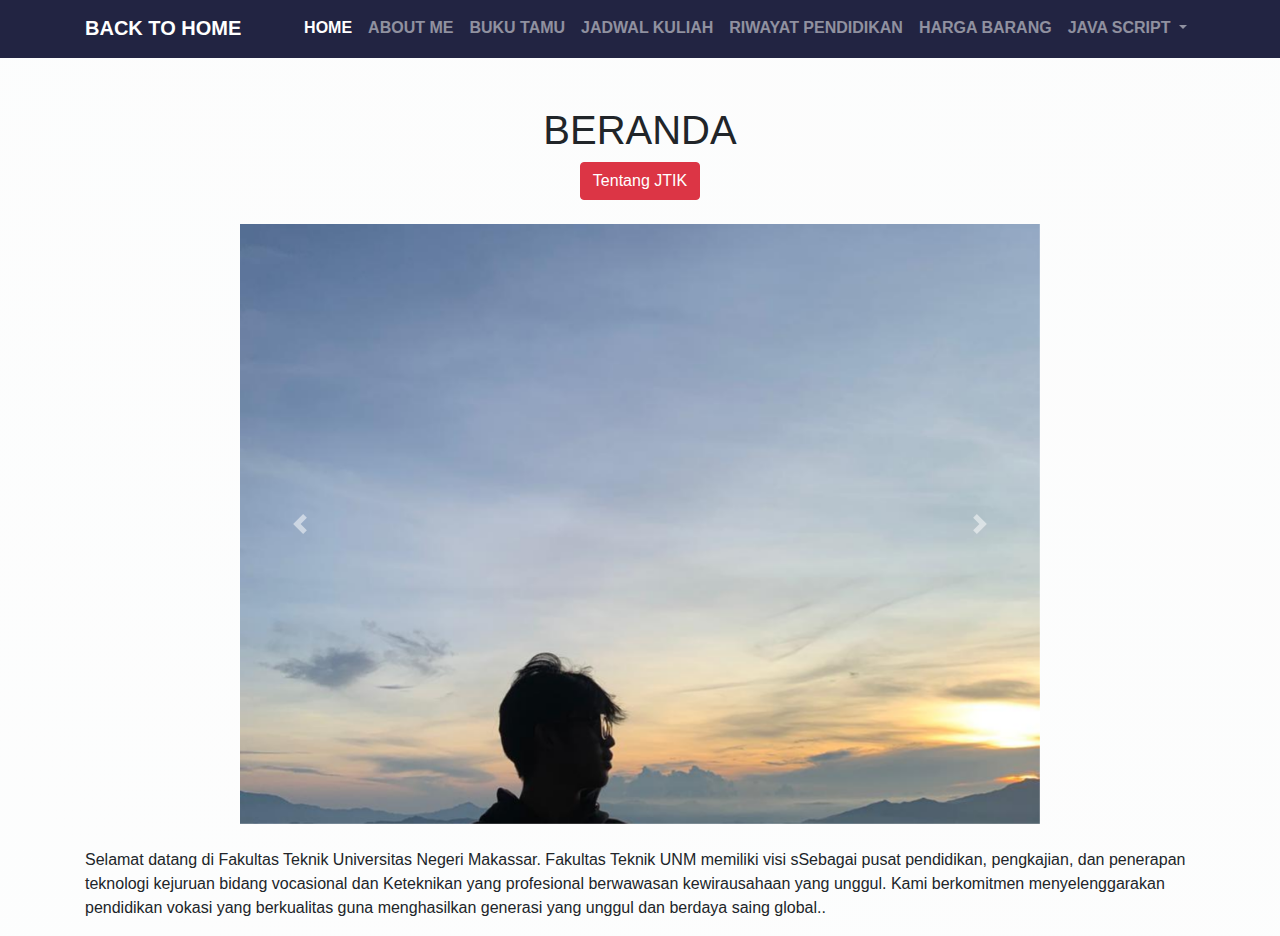
<file: index.html>
<!DOCTYPE html>
<html lang="en">

<head>
    <meta charset="UTF-8">
    <meta name="viewport" content="width=device-width, initial-scale=1.0">
    <title>Adit Saputra</title>
    <link rel="stylesheet" href="style.css">
    <!-- Tautan ke Bootstrap CSS -->
    <link href="https://stackpath.bootstrapcdn.com/bootstrap/4.5.2/css/bootstrap.min.css" rel="stylesheet">
</head>
<body>
    <!-- Navigasi Menu Bootstrap -->
    <nav class="navbar navbar-expand-lg navbar-dark">
        <div class="container">
            <a class="navbar-brand" href="index.html">Back to Home
            </a>
            <button class="navbar-toggler" type="button" data-toggle="collapse" data-target="#navbarNav"
                aria-controls="navbarNav" aria-expanded="false" aria-label="Toggle navigation">
                <span class="navbar-toggler-icon"></span>
            </button>
            <div class="collapse navbar-collapse" id="navbarNav">
                <ul class="navbar-nav ml-auto">
                    <li class="nav-item active">
                        <a class="nav-link" href="index.html">Home</a>
                    </li>
                    <li class="nav-item">
                        <a class="nav-link" href="artikel.html">About Me</a>
                    </li>
                    <li class="nav-item">
                        <a class="nav-link" href="buku_tamu.html">Buku Tamu</a>
                    </li>
                    <li class="nav-item">
                        <a class="nav-link" href="jadwal_kuliah.html">Jadwal Kuliah</a>
                    </li>
                    <li class="nav-item">
                        <a class="nav-link" href="pendidikan.html">Riwayat Pendidikan</a>
                    </li>
                    <li class="nav-item">
                        <a class="nav-link" href="Untitled-1.html">Harga Barang</a>
                    </li>
                    <li class="nav-item dropdown">
                        <a class="nav-link dropdown-toggle" href="#" id="javascriptMenu" role="button"
                            data-toggle="dropdown" aria-haspopup="true" aria-expanded="false">
                            Java Script
                        </a>
                        <div class="dropdown-menu" aria-labelledby="javascriptMenu">
                            <a class="dropdown-item" href="Mnghitung.html">Menghitung Luas Persegi Panjang</a>
                            <a class="dropdown-item" href="Memeriksaangka.html">Memeriksa Angka Positif Negatif Atau
                                Nol</a>
                            <a class="dropdown-item" href="kalkulator.html">Kalkulator</a>
                        </div>
                    </li>
                </ul>
            </div>
        </div>
    </nav>
    <div class="container mt-5">
        <h1 class="text-center">BERANDA</h1>
<center>
        <a href="https://tik.ft.unm.ac.id" class="btn btn-danger"></button>Tentang JTIK</a>
</center><br>
        <div class="container">
            <div id="fotoSlide" class="carousel slide" data-ride="carousel">
                <div class="carousel-inner">
                    <div class="carousel-item active">
                        <img src="1.jpg" class="d-block w-100" alt="Gambar 1">
                    </div>
                    <div class="carousel-item">
                        <img src="2.jpg" class="d-block w-100" alt="Gambar 2">
                    </div>
                </div>
                <a class="carousel-control-prev" href="#fotoSlide" role="button" data-slide="prev">
                    <span class="carousel-control-prev-icon" aria-hidden="true"></span>
                    <span class="sr-only">Previous</span>
                </a>
                <a class="carousel-control-next" href="#fotoSlide" role="button" data-slide="next">
                    <span class="carousel-control-next-icon" aria-hidden="true"></span>
                    <span class="sr-only">Next</span>
                </a>
            </div>
        </div>

        <div class="mt-4">
            <p>Selamat datang di Fakultas Teknik Universitas Negeri Makassar. Fakultas Teknik UNM memiliki visi sSebagai pusat pendidikan, pengkajian, dan penerapan teknologi kejuruan bidang vocasional dan Keteknikan yang profesional berwawasan kewirausahaan yang unggul. Kami berkomitmen menyelenggarakan pendidikan vokasi yang berkualitas guna menghasilkan generasi yang unggul dan berdaya saing global..</p>
        </div>
    </div>
    <script src="https://code.jquery.com/jquery-3.5.1.slim.min.js"></script>
    <script src="https://cdn.jsdelivr.net/npm/@popperjs/core@2.5.3/dist/umd/popper.min.js"></script>
    <script src="https://stackpath.bootstrapcdn.com/bootstrap/4.5.2/js/bootstrap.min.js"></script>
    </footer>
</body>
</html>
</file>
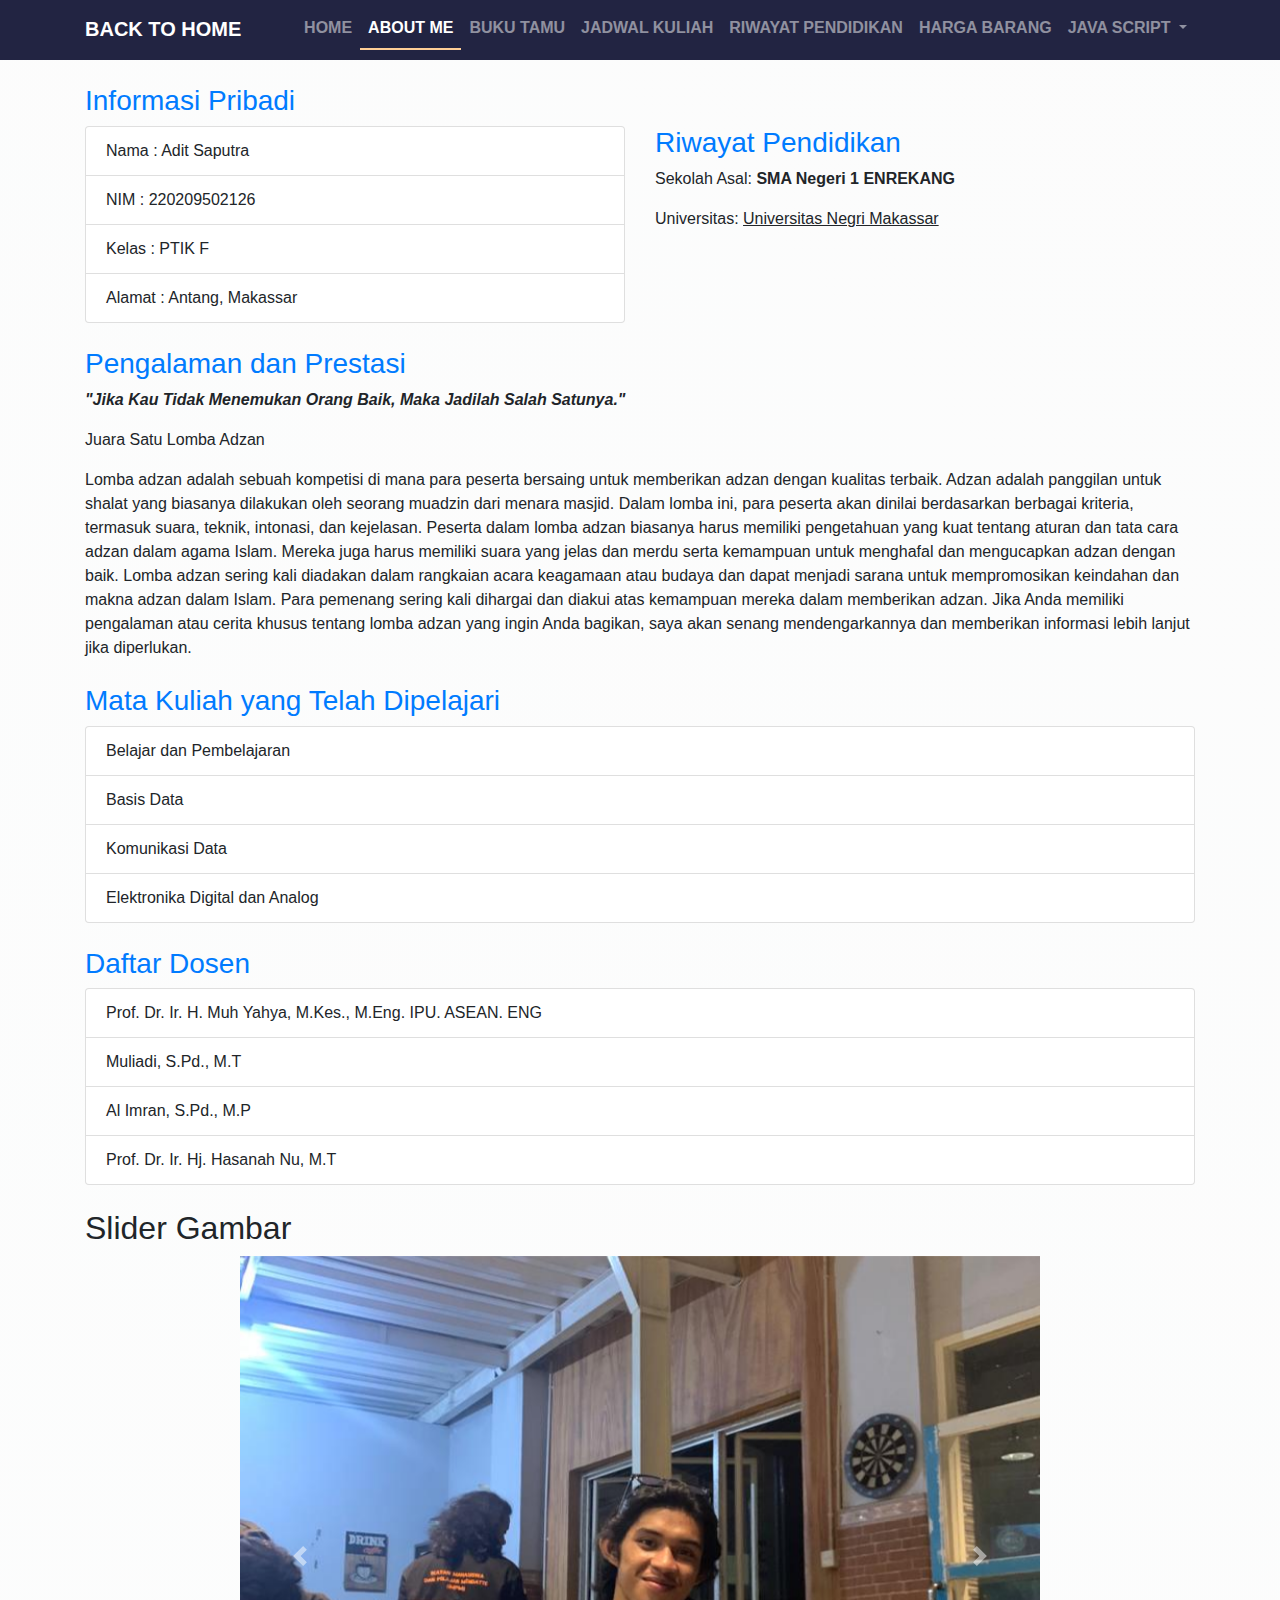
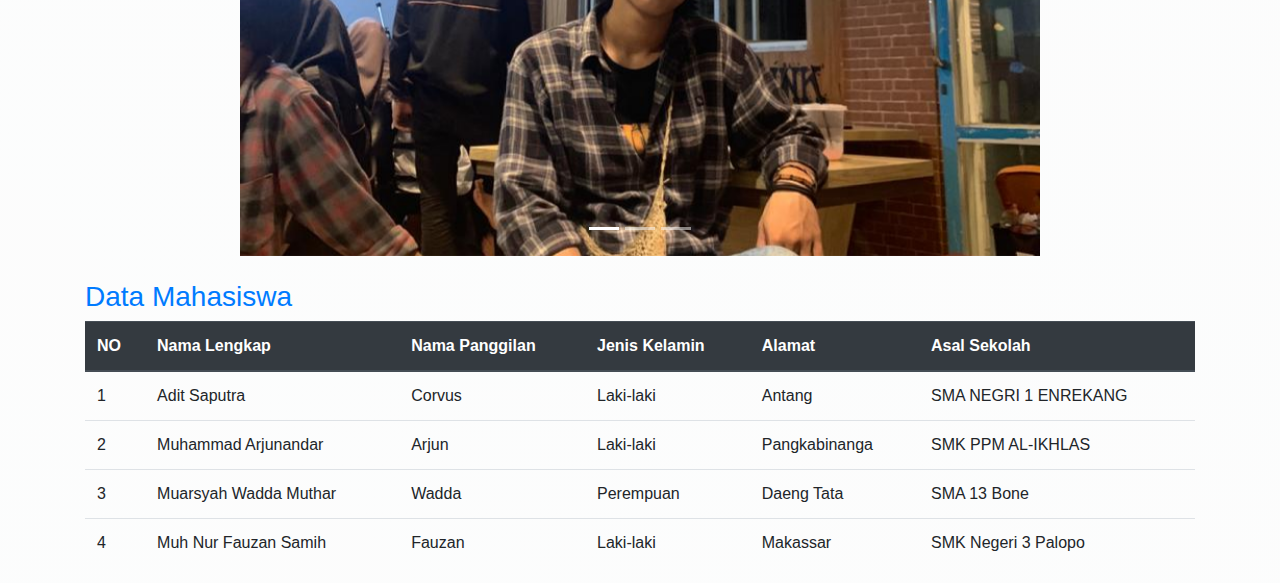
<file: artikel.html>
<!DOCTYPE html>
<html lang="en">

<head>
    <meta charset="UTF-8">
    <meta name="viewport" content="width=device-width, initial-scale=1.0">
    <title>Adit Saputra</title>
    <link rel="stylesheet" href="style.css">
    <!-- Tautan ke Bootstrap CSS -->
    <link href="https://stackpath.bootstrapcdn.com/bootstrap/4.5.2/css/bootstrap.min.css" rel="stylesheet">
</head>

<body>
    <!-- Navigasi Menu Bootstrap -->
    <nav class="navbar navbar-expand-lg navbar-dark">
        <div class="container">
            <a class="navbar-brand" href="index.html">Back to Home</a>
            <button class="navbar-toggler" type="button" data-toggle="collapse" data-target="#navbarNav"
                aria-controls="navbarNav" aria-expanded="false" aria-label="Toggle navigation">
                <span class="navbar-toggler-icon"></span>
            </button>
            <div class="collapse navbar-collapse" id="navbarNav">
                <ul class="navbar-nav ml-auto">
                    <li class="nav-item">
                        <a class="nav-link" href="index.html">Home</a>
                    </li>
                    <li class="nav-item">
                        <a class="nav-link active" href="artikel.html">About Me</a>
                    </li>
                    <li class="nav-item">
                        <a class="nav-link" href="buku_tamu.html">Buku Tamu</a>
                    </li>
                    <li class="nav-item">
                        <a class="nav-link" href="jadwal_kuliah.html">Jadwal Kuliah</a>
                    </li>
                    <li class="nav-item">
                        <a class="nav-link" href="pendidikan.html">Riwayat Pendidikan</a>
                    </li>
                    <li class="nav-item">
                        <a class="nav-link" href="Untitled-1.html">Harga Barang</a>
                    </li>
                    <li class="nav-item dropdown">
                        <a class="nav-link dropdown-toggle" href="#" id="javascriptMenu" role="button"
                            data-toggle="dropdown" aria-haspopup="true" aria-expanded="false">Java Script
                        </a>
                        <div class="dropdown-menu" aria-labelledby="javascriptMenu">
                            <a class="dropdown-item" href="Mnghitung.html">Menghitung Luas Persegi Panjang</a>
                            <a class="dropdown-item" href="Memeriksaangka.html">Memeriksa Angka Positif Negatif Atau
                                Nol</a>
                            <a class="dropdown-item" href="kalkulator.html">Kalkulator</a>
                        </div>
                    </li>
                </ul>
            </div>
        </div>
    </nav>

    <div class="container mt-4">
        <h3>Informasi Pribadi</h3>
        <div class="row">
            <div class="col-md-6">
                <ul class="list-group">
                    <li class="list-group-item">Nama : Adit Saputra</li>
                    <li class="list-group-item">NIM : 220209502126</li>
                    <li class="list-group-item">Kelas : PTIK F</li>
                    <li class="list-group-item">Alamat : Antang, Makassar</li>
                </ul>
            </div>
            <div class="col-md-6">
                <h3>Riwayat Pendidikan</h3>
                <p>Sekolah Asal: <strong>SMA Negeri 1 ENREKANG</strong></p>
                <p>Universitas: <u>Universitas Negri Makassar</u></p>
            </div>
        </div>
    </div>

    <div class="container mt-4">
        <h3>Pengalaman dan Prestasi</h3>
        <p><strong><i>"Jika Kau Tidak Menemukan Orang Baik, Maka Jadilah Salah Satunya."</i></strong></p>
        <p>Juara Satu Lomba Adzan</p>
        <p>
            Lomba adzan adalah sebuah kompetisi di mana para peserta bersaing untuk memberikan adzan dengan kualitas
            terbaik. Adzan adalah panggilan untuk shalat yang biasanya dilakukan oleh seorang muadzin dari menara masjid.
            Dalam lomba ini, para peserta akan dinilai berdasarkan berbagai kriteria, termasuk suara, teknik, intonasi,
            dan kejelasan.

            Peserta dalam lomba adzan biasanya harus memiliki pengetahuan yang kuat tentang aturan dan tata cara adzan
            dalam agama Islam. Mereka juga harus memiliki suara yang jelas dan merdu serta kemampuan untuk menghafal dan
            mengucapkan adzan dengan baik.

            Lomba adzan sering kali diadakan dalam rangkaian acara keagamaan atau budaya dan dapat menjadi sarana untuk
            mempromosikan keindahan dan makna adzan dalam Islam. Para pemenang sering kali dihargai dan diakui atas
            kemampuan mereka dalam memberikan adzan.

            Jika Anda memiliki pengalaman atau cerita khusus tentang lomba adzan yang ingin Anda bagikan, saya akan senang
            mendengarkannya dan memberikan informasi lebih lanjut jika diperlukan.
        </p>
    </div>

    <div class="container mt-4">
        <h3>Mata Kuliah yang Telah Dipelajari</h3>
        <ul class="list-group">
            <li class="list-group-item">Belajar dan Pembelajaran</li>
            <li class="list-group-item">Basis Data</li>
            <li class="list-group-item">Komunikasi Data</li>
            <li class="list-group-item">Elektronika Digital dan Analog</li>
        </ul>
    </div>

    <div class="container mt-4">
        <h3>Daftar Dosen</h3>
        <ul class="list-group">
            <li class="list-group-item">Prof. Dr. Ir. H. Muh Yahya, M.Kes., M.Eng. IPU. ASEAN. ENG</li>
            <li class="list-group-item">Muliadi, S.Pd., M.T</li>
            <li class="list-group-item">Al Imran, S.Pd., M.P</li>
            <li class="list-group-item">Prof. Dr. Ir. Hj. Hasanah Nu, M.T</li>
        </ul>
    </div>

    <div class="container mt-4">
        <h2>Slider Gambar</h2>
        <div id="myCarousel" class="carousel slide" data-ride="carousel">
            <!-- Indicators -->
            <ul class="carousel-indicators">
                <li data-target="#myCarousel" data-slide-to="0" class="active"></li>
                <li data-target="#myCarousel" data-slide-to="1"></li>
                <li data-target="#myCarousel" data-slide-to="2"></li>
            </ul>

            <!-- Slides -->
            <div class="carousel-inner">
                <div class="carousel-item active">
                    <img src="WhatsApp Image 2023-11-02 at 22.48.10_445118bb.jpg" alt="Gambar 1" style="width:100%;">
                </div>
                <div class="carousel-item">
                    <img src="WhatsApp Image 2023-11-02 at 22.37.42_91e83261.jpg" alt="Gambar 2" style="width:100%;">
                </div>
                <div class="carousel-item">
                    <img src="WhatsApp Image 2023-11-02 at 22.37.42_689aeef2.jpg" alt="Gambar 3" style="width:100%;">
                </div>
            </div>

            <!-- Tombol navigasi -->
            <a class="carousel-control-prev" href="#myCarousel" data-slide="prev">
                <span class="carousel-control-prev-icon"></span>
            </a>
            <a class="carousel-control-next" href="#myCarousel" data-slide="next">
                <span class="carousel-control-next-icon"></span>
            </a>
        </div>
    </div>

    <div class="container mt-4">
        <h3>Data Mahasiswa</h3>
        <table class="table">
            <thead class="thead-dark">
                <tr>
                    <th>NO</th>
                    <th>Nama Lengkap</th>
                    <th>Nama Panggilan</th>
                    <th>Jenis Kelamin</th>
                    <th>Alamat</th>
                    <th>Asal Sekolah</th>
                </tr>
            </thead>
            <tbody>
                <tr>
                    <td>1</td>
                    <td>Adit Saputra</td>
                    <td>Corvus</td>
                    <td>Laki-laki</td>
                    <td>Antang</td>
                    <td>SMA NEGRI 1 ENREKANG</td>
                </tr>
                <tr>
                    <td>2</td>
                    <td>Muhammad Arjunandar</td>
                    <td>Arjun</td>
                    <td>Laki-laki</td>
                    <td>Pangkabinanga</td>
                    <td>SMK PPM AL-IKHLAS</td>
                </tr>
                <tr>
                    <td>3</td>
                    <td>Muarsyah Wadda Muthar</td>
                    <td>Wadda</td>
                    <td>Perempuan</td>
                    <td>Daeng Tata</td>
                    <td>SMA 13 Bone</td>
                </tr>
                <tr>
                    <td>4</td>
                    <td>Muh Nur Fauzan Samih</td>
                    <td>Fauzan</td>
                    <td>Laki-laki</td>
                    <td>Makassar</td>
                    <td>SMK Negeri 3 Palopo</td>
                </tr>
            </tbody>
        </table>
    </div>

    <!-- Tautan ke Bootstrap JavaScript dan jQuery (Diperlukan untuk komponen Bootstrap) -->
    <script src="https://code.jquery.com/jquery-3.5.1.slim.min.js"></script>
    <script src="https://cdn.jsdelivr.net/npm/@popperjs/core@2.5.3/dist/umd/popper.min.js"></script>
    <script src="https://stackpath.bootstrapcdn.com/bootstrap/4.5.2/js/bootstrap.min.js"></script>
</body>

</html>
</file>
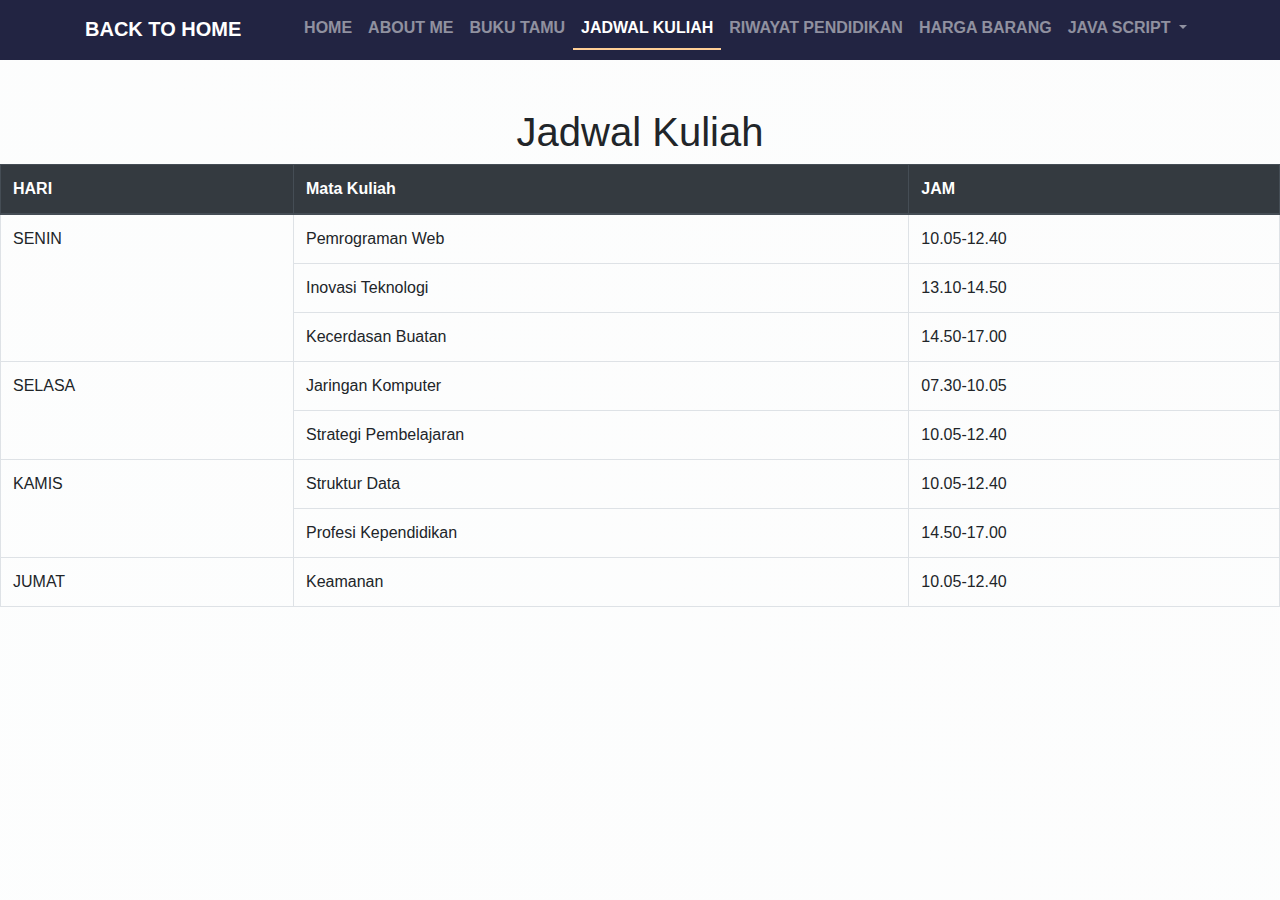
<file: jadwal_kuliah.html>
<!DOCTYPE html>
<html lang="en">

<head>
    <meta charset="UTF-8">
    <meta name="viewport" content="width=device-width, initial-scale=1.0">
    <title>Adit Saputra</title>
    <link rel="stylesheet" href="style.css">
    <!-- Tautan ke Bootstrap CSS -->
    <link href="https://stackpath.bootstrapcdn.com/bootstrap/4.5.2/css/bootstrap.min.css" rel="stylesheet">
</head>
<body>
    <!-- Navigasi Menu Bootstrap -->
    <nav class="navbar navbar-expand-lg navbar-dark">
        <div class="container">
            <a class="navbar-brand" href="index.html">Back to Home
            </a>
            <button class="navbar-toggler" type="button" data-toggle="collapse" data-target="#navbarNav"
                aria-controls="navbarNav" aria-expanded="false" aria-label="Toggle navigation">
                <span class="navbar-toggler-icon"></span>
            </button>
            <div class="collapse navbar-collapse" id="navbarNav">
                <ul class="navbar-nav ml-auto">
                    <li class="nav-item">
                        <a class="nav-link" href="index.html">Home</a>
                    </li>
                    <li class="nav-item">
                        <a class="nav-link" href="artikel.html">About Me</a>
                    </li>
                    <li class="nav-item">
                        <a class="nav-link" href="buku_tamu.html">Buku Tamu</a>
                    </li>
                    <li class="nav-item">
                        <a class="nav-link active" href="jadwal_kuliah.html">Jadwal Kuliah</a>
                    </li>
                    <li class="nav-item">
                        <a class="nav-link" href="pendidikan.html">Riwayat Pendidikan</a>
                    </li>
                    <li class="nav-item">
                        <a class="nav-link" href="Untitled-1.html">Harga Barang</a>
                    </li>
                    <li class="nav-item dropdown">
                        <a class="nav-link dropdown-toggle" href="#" id="javascriptMenu" role="button"
                            data-toggle="dropdown" aria-haspopup="true" aria-expanded="false">
                            Java Script
                        </a>
                        <div class="dropdown-menu" aria-labelledby="javascriptMenu">
                            <a class="dropdown-item" href="Mnghitung.html">Menghitung Luas Persegi Panjang</a>
                            <a class="dropdown-item" href="Memeriksaangka.html">Memeriksa Angka Positif Negatif Atau
                                Nol</a>
                            <a class="dropdown-item" href="kalkulator.html">Kalkulator</a>
                        </div>
                    </li>
                </ul>
            </div>
        </div>
    </nav>

    <table widht="200" border="3">
        <div class="container mt-5">
            <h1 class="text-center">Jadwal Kuliah</h1>
            <table class="table table-bordered">
                <thead class="thead-dark">
                    <tr>
                        <th>HARI</th>
                        <th>Mata Kuliah</th>
                        <th>JAM</th>
                    </tr>
                </thead>
                <tbody>
                    <tr>
                        <td rowspan="3">SENIN</td>
                        <td>Pemrograman Web</td>
                        <td>10.05-12.40</td>
                    </tr>
                    <tr>
                        <td>Inovasi Teknologi</td>
                        <td>13.10-14.50</td>
                    </tr>
                    <tr>
                        <td>Kecerdasan Buatan</td>
                        <td>14.50-17.00</td>
                    </tr>
                    <tr>
                        <td rowspan="2">SELASA</td>
                        <td>Jaringan Komputer</td>
                        <td>07.30-10.05</td>
                    </tr>
                    <tr>
                        <td>Strategi Pembelajaran</td>
                        <td>10.05-12.40</td>
                    </tr>
                    <tr>
                        <td rowspan="2">KAMIS</td>
                        <td>Struktur Data</td>
                        <td>10.05-12.40</td>
                    </tr>
                    <tr>
                        <td>Profesi Kependidikan</td>
                        <td>14.50-17.00</td>
                    </tr>
                    <tr>
                        <td>JUMAT</td>
                        <td>Keamanan</td>
                        <td>10.05-12.40</td>
                    </tr>
                </tbody>
            </table>
        </div>
        <!-- Tautan ke Bootstrap JavaScript dan jQuery (Diperlukan untuk komponen Bootstrap) -->
        <script src="https://code.jquery.com/jquery-3.5.1.slim.min.js"></script>
        <script src="https://cdn.jsdelivr.net/npm/@popperjs/core@2.5.3/dist/umd/popper.min.js"></script>
        <script src="https://stackpath.bootstrapcdn.com/bootstrap/4.5.2/js/bootstrap.min.js"></script>
</body>
</html>
</file>
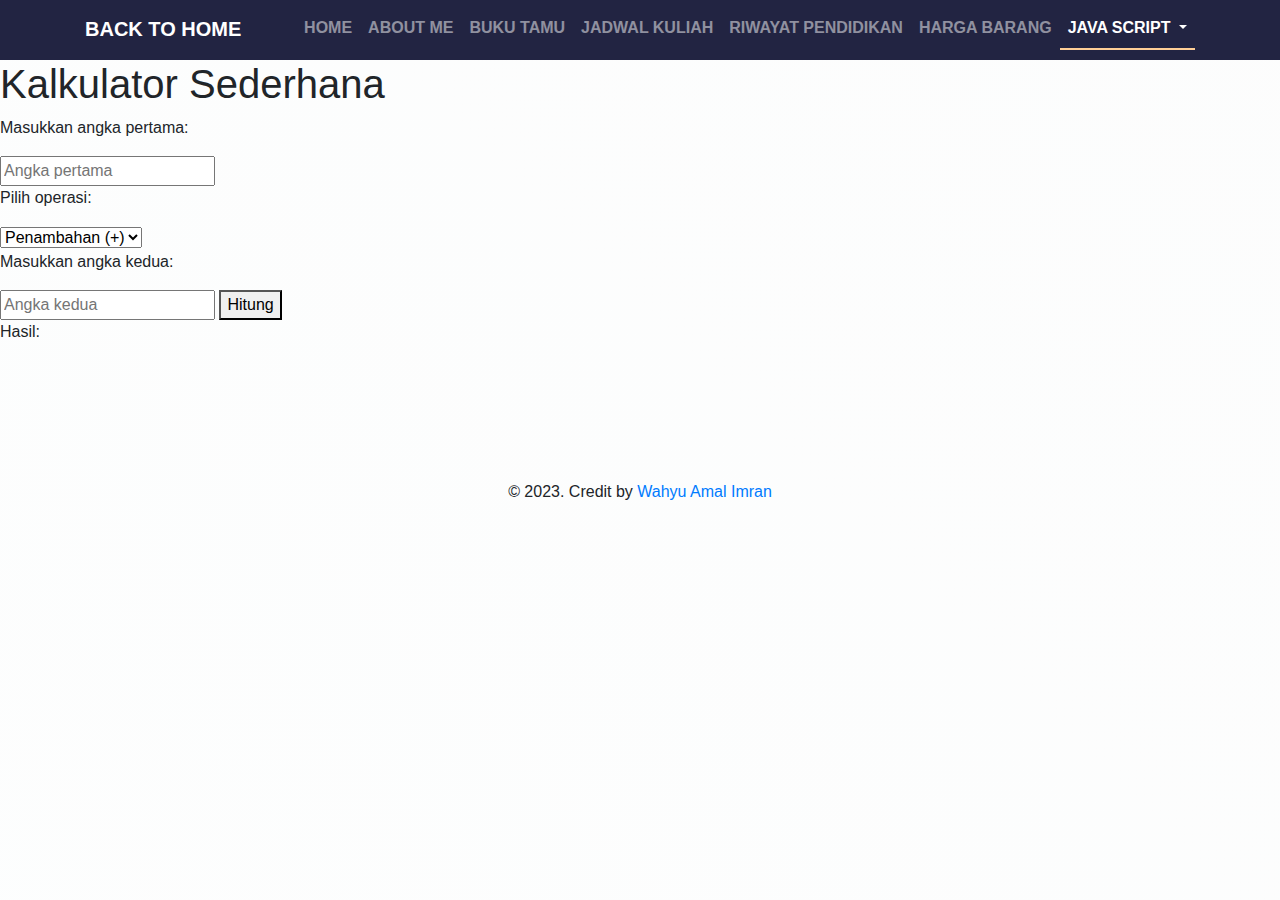
<file: kalkulator.html>
<!DOCTYPE html>
<html lang="en">
<head>
    <meta charset="UTF-8">
    <meta name="viewport" content="width=device-width, initial-scale=1.0">
    <title>Adit Saputra</title>
    <link rel="stylesheet" href="style.css">
    <!-- Tautan ke Bootstrap CSS -->
    <link href="https://stackpath.bootstrapcdn.com/bootstrap/4.5.2/css/bootstrap.min.css" rel="stylesheet">
</head>
<body>
    <nav class="navbar navbar-expand-lg navbar-dark">
        <div class="container">
            <a class="navbar-brand" href="index.html">Back to Home</a>
            <button class="navbar-toggler" type="button" data-toggle="collapse" data-target="#navbarNav" aria-controls="navbarNav" aria-expanded="false" aria-label="Toggle navigation">
                <span class="navbar-toggler-icon"></span>
            </button>
            <div class="collapse navbar-collapse" id="navbarNav">
                <ul class="navbar-nav ml-auto">
                    <li class="nav-item">
                        <a class="nav-link" href="index.html">Home</a>
                    </li>
                    <li class="nav-item">
                        <a class="nav-link" href="artikel.html">About Me</a>
                    </li>
                    <li class="nav-item">
                        <a class="nav-link" href="buku_tamu.html">Buku Tamu</a>
                    </li>
                    <li class="nav-item">
                        <a class="nav-link" href="jadwal_kuliah.html">Jadwal Kuliah</a>
                    </li>
                    <li class="nav-item">
                        <a class="nav-link" href="pendidikan.html">Riwayat Pendidikan</a>
                    </li>
                    <li class="nav-item">
                        <a class="nav-link" href="Untitled-1.html">Harga Barang</a>
                    </li>
                    <li class="nav-item dropdown">
                        <a class="nav-link dropdown-toggle active" href="#" id="javascriptMenu" role="button" data-toggle="dropdown" aria-haspopup="true" aria-expanded="false">
                            Java Script
                        </a>
                        <div class="dropdown-menu" aria-labelledby="javascriptMenu">
                            <a class="dropdown-item" href="Mnghitung.html">Menghitung Luas Persegi Panjang</a>
                            <a class="dropdown-item" href="Memeriksaangka.html">Memeriksa Angka Positif Negatif Atau Nol</a>
                            <a class="dropdown-item active" href="kalkulator.html">Kalkulator</a>
                        </div>
                    </li>
                </ul>
            </div>
        </div>
    </nav>
</head>
<body>
    <h1>Kalkulator Sederhana</h1>
    <p>Masukkan angka pertama:</p>
    <input type="text" id="angka1" placeholder="Angka pertama">
    <p>Pilih operasi:</p>
    <select id="operasi">
        <option value="tambah">Penambahan (+)</option>
        <option value="kurang">Pengurangan (-)</option>
        <option value="kali">Perkalian (*)</option>
        <option value="bagi">Pembagian (/)</option>
    </select>
    <p>Masukkan angka kedua:</p>
    <input type="text" id="angka2" placeholder="Angka kedua">
    <button onclick="hitung()">Hitung</button>
    <p>Hasil: <span id="hasil"></span></p>
    <br><br><br>
    <footer class="text-center mt-5">
        <p>&copy; 2023. Credit by <a href="https://www.instagram.com/whyuamal_/">Wahyu Amal Imran</a></p>
    </footer Tautan ke Bootstrap JavaScript dan jQuery (Diperlukan untuk komponen Bootstrap) -->

    <script>
        function hitung() {
            // Ambil nilai angka pertama, operasi, dan angka kedua dari input
            var angka1 = parseFloat(document.getElementById("angka1").value);
            var operasi = document.getElementById("operasi").value;
            var angka2 = parseFloat(document.getElementById("angka2").value);

            // Hitung berdasarkan operasi yang dipilih
            var hasil;
            if (operasi === "tambah") {
                hasil = angka1 + angka2;
            } else if (operasi === "kurang") {
                hasil = angka1 - angka2;
            } else if (operasi === "kali") {
                hasil = angka1 * angka2;
            } else if (operasi === "bagi") {
                if (angka2 === 0) {
                    alert("Pembagian dengan nol tidak diizinkan.");
                    return;
                }
                hasil = angka1 / angka2;
            }

            // Tampilkan hasil
            document.getElementById("hasil").textContent = hasil;
        }
    </script>
       <!-- Tautan ke Bootstrap JavaScript dan jQuery (Diperlukan untuk komponen Bootstrap) -->
       <script src="https://code.jquery.com/jquery-3.5.1.slim.min.js"></script>
       <script src="https://cdn.jsdelivr.net/npm/@popperjs/core@2.5.3/dist/umd/popper.min.js"></script>
       <script src="https://stackpath.bootstrapcdn.com/bootstrap/4.5.2/js/bootstrap.min.js"></script>
</body>
</html>
</file>
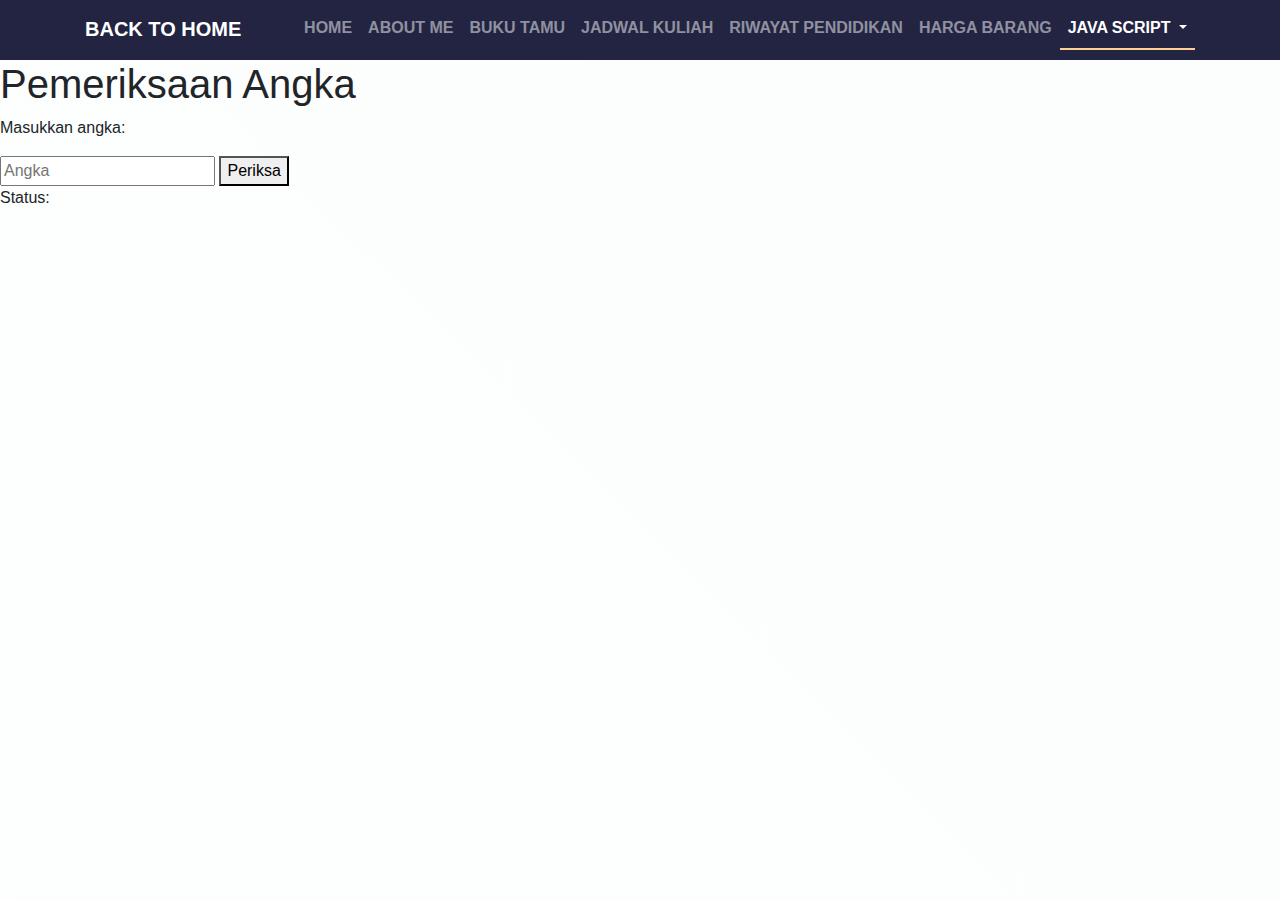
<file: Memeriksaangka.html>
<!DOCTYPE html>
<html lang="en">
<head>
    <meta charset="UTF-8">
    <meta name="viewport" content="width=device-width, initial-scale=1.0">
    <title>Adit Saputra</title>
    <link rel="stylesheet" href="style.css">
    <!-- Tautan ke Bootstrap CSS -->
    <link href="https://stackpath.bootstrapcdn.com/bootstrap/4.5.2/css/bootstrap.min.css" rel="stylesheet">
</head>
<body>
    <nav class="navbar navbar-expand-lg navbar-dark">
        <div class="container">
            <a class="navbar-brand" href="index.html">Back to Home</a>
            <button class="navbar-toggler" type="button" data-toggle="collapse" data-target="#navbarNav" aria-controls="navbarNav" aria-expanded="false" aria-label="Toggle navigation">
                <span class="navbar-toggler-icon"></span>
            </button>
            <div class="collapse navbar-collapse" id="navbarNav">
                <ul class="navbar-nav ml-auto">
                    <li class="nav-item">
                        <a class="nav-link" href="index.html">Home</a>
                    </li>
                    <li class="nav-item">
                        <a class="nav-link" href="artikel.html">About Me</a>
                    </li>
                    <li class="nav-item">
                        <a class="nav-link" href="buku_tamu.html">Buku Tamu</a>
                    </li>
                    <li class="nav-item">
                        <a class="nav-link" href="jadwal_kuliah.html">Jadwal Kuliah</a>
                    </li>
                    <li class="nav-item">
                        <a class="nav-link" href="pendidikan.html">Riwayat Pendidikan</a>
                    </li>
                    <li class="nav-item">
                        <a class="nav-link" href="Untitled-1.html">Harga Barang</a>
                    </li>
                    <li class="nav-item dropdown">
                        <a class="nav-link dropdown-toggle active" href="#" id="javascriptMenu" role="button" data-toggle="dropdown" aria-haspopup="true" aria-expanded="false">
                            Java Script
                        </a>
                        <div class="dropdown-menu" aria-labelledby="javascriptMenu">
                            <a class="dropdown-item" href="Mnghitung.html">Menghitung Luas Persegi Panjang</a>
                            <a class="dropdown-item active" href="Memeriksaangka.html">Memeriksa Angka Positif Negatif Atau Nol</a>
                            <a class="dropdown-item" href="kalkulator.html">Kalkulator</a>
                        </div>
                    </li>
                </ul>
            </div>
        </div>
    </nav>
</head>
<body>
    <h1>Pemeriksaan Angka</h1>
    <p>Masukkan angka:</p>
    <input type="text" id="angka" placeholder="Angka">
    <button onclick="pemeriksaanAngka()">Periksa</button>
    <p>Status: <span id="status"></span></p>

    <script>
        function pemeriksaanAngka() {
            // Ambil nilai angka dari input
            var angka = parseFloat(document.getElementById("angka").value);

            // Pemeriksaan apakah angka positif, negatif, atau nol
            if (angka > 0) {
                document.getElementById("status").textContent = "Angka Positif";
            } else if (angka < 0) {
                document.getElementById("status").textContent = "Angka Negatif";
            } else {
                document.getElementById("status").textContent = "Nol";
            }
        }
    </script>
      <!-- Tautan ke Bootstrap JavaScript dan jQuery (Diperlukan untuk komponen Bootstrap) -->
      <script src="https://code.jquery.com/jquery-3.5.1.slim.min.js"></script>
      <script src="https://cdn.jsdelivr.net/npm/@popperjs/core@2.5.3/dist/umd/popper.min.js"></script>
      <script src="https://stackpath.bootstrapcdn.com/bootstrap/4.5.2/js/bootstrap.min.js"></script>
</body>
</html>
</body>
</html>
</file>
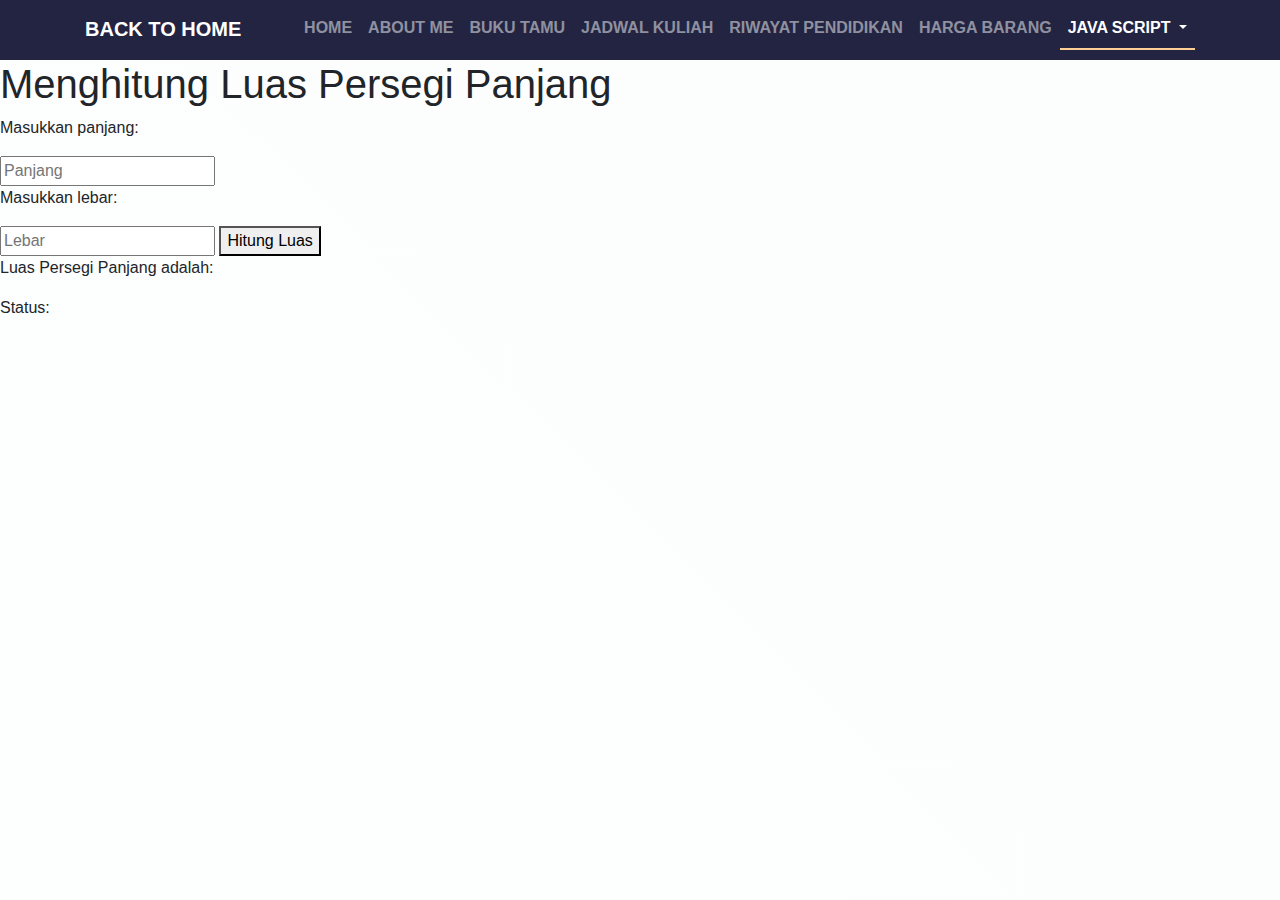
<file: Mnghitung.html>
<!DOCTYPE html>
<html lang="en">
<head>
    <meta charset="UTF-8">
    <meta name="viewport" content="width=device-width, initial-scale=1.0">
    <title>Adit Saputra</title>
    <link rel="stylesheet" href="style.css">
    <!-- Tautan ke Bootstrap CSS -->
    <link href="https://stackpath.bootstrapcdn.com/bootstrap/4.5.2/css/bootstrap.min.css" rel="stylesheet">
</head>
<body>
    <nav class="navbar navbar-expand-lg navbar-dark">
        <div class="container">
            <a class="navbar-brand" href="index.html">Back to Home</a>
            <button class="navbar-toggler" type="button" data-toggle="collapse" data-target="#navbarNav" aria-controls="navbarNav" aria-expanded="false" aria-label="Toggle navigation">
                <span class="navbar-toggler-icon"></span>
            </button>
            <div class="collapse navbar-collapse" id="navbarNav">
                <ul class="navbar-nav ml-auto">
                    <li class="nav-item">
                        <a class="nav-link" href="index.html">Home</a>
                    </li>
                    <li class="nav-item">
                        <a class="nav-link" href="artikel.html">About Me</a>
                    </li>
                    <li class="nav-item">
                        <a class="nav-link" href="buku_tamu.html">Buku Tamu</a>
                    </li>
                    <li class="nav-item">
                        <a class="nav-link" href="jadwal_kuliah.html">Jadwal Kuliah</a>
                    </li>
                    <li class="nav-item">
                        <a class="nav-link" href="pendidikan.html">Riwayat Pendidikan</a>
                    </li>
                    <li class="nav-item">
                        <a class="nav-link" href="Untitled-1.html">Harga Barang</a>
                    </li>
                    <li class="nav-item dropdown">
                        <a class="nav-link dropdown-toggle active" href="#" id="javascriptMenu" role="button" data-toggle="dropdown" aria-haspopup="true" aria-expanded="false">
                            Java Script
                        </a>
                        <div class="dropdown-menu" aria-labelledby="javascriptMenu">
                            <a class="dropdown-item active" href="Mnghitung.html">Menghitung Luas Persegi Panjang</a>
                            <a class="dropdown-item" href="Memeriksaangka.html">Memeriksa Angka Positif Negatif Atau Nol</a>
                            <a class="dropdown-item" href="kalkulator.html">Kalkulator</a>
                        </div>
                    </li>
                </ul>
            </div>
        </div>
    </nav>
</head>
<body>
        <h1>Menghitung Luas Persegi Panjang</h1>
        <p>Masukkan panjang:</p>
        <input type="text" id="panjang" placeholder="Panjang">
        <p>Masukkan lebar:</p>
        <input type="text" id="lebar" placeholder="Lebar">
        <button onclick="hitungLuas()">Hitung Luas</button>
        <p>Luas Persegi Panjang adalah: <span id="luas"></span></p>
        <p>Status: <span id="status"></span></p>
        <script>
            function hitungLuas() {
                // Ambil nilai panjang dan lebar dari input
                var panjang = parseFloat(document.getElementById("panjang").value);
                var lebar = parseFloat(document.getElementById("lebar").value);
    
                // Hitung luas persegi panjang
                var luas = panjang * lebar;
    
                // Tampilkan hasil luas pada elemen dengan id "luas"
                document.getElementById("luas").textContent = luas;
    
                // Pemeriksaan apakah hasil positif, negatif, atau nol
                if (luas > 0) {
                    document.getElementById("status").textContent = "Positif";
                } else if (luas < 0) {
                    document.getElementById("status").textContent = "Negatif";
                } else {
                    document.getElementById("status").textContent = "Nol";
                }
            }
        </script>
    </body>
    </html>
    
      <!-- Tautan ke Bootstrap JavaScript dan jQuery (Diperlukan untuk komponen Bootstrap) -->
      <script src="https://code.jquery.com/jquery-3.5.1.slim.min.js"></script>
      <script src="https://cdn.jsdelivr.net/npm/@popperjs/core@2.5.3/dist/umd/popper.min.js"></script>
      <script src="https://stackpath.bootstrapcdn.com/bootstrap/4.5.2/js/bootstrap.min.js"></script>
</body>
</html>
</file>
<file: style.css>
body {
    animation: gradientBackground 5s ease infinite;
    background: linear-gradient(45deg, #fdfefe, #fbfbfb);
    background-size: 400% 400%;
    margin: 0;
}

@keyframes gradientBackground {
    0% {
        background-position: 0% 50%;
    }

    50% {
        background-position: 100% 50%;
    }

    100% {
        background-position: 0% 50%;
    }
}

/* Warna teks dan padding untuk konten */
.content {
    color: #FFF8C9;
    padding: 20px;
}

/* Styling for the Navbar */
.navbar {
    background-color: #007BFF; /* Warna latar belakang */
    padding: 10px 0;
    border-bottom: 2px solid #0056b3; /* Garis bawah navbar */
}

.navbar-brand {
    color: #fff; /* Warna teks brand */
    font-size: 24px;
    font-weight: bold;
    text-transform: uppercase;
}

.navbar-toggler {
    background-color: #fff; /* Warna background tombol toggler */
}

.nav-link {
    color: #fff; /* Warna teks link */
    font-weight: bold;
    text-transform: uppercase;
    transition: color 0.3s; /* Efek transisi ketika hover */
}

.nav-link:hover {
    color: #0056b3; /* Warna teks link saat hover */
}

.dropdown-menu {
    background-color: #007BFF; /* Warna latar belakang dropdown */
}

.dropdown-item {
    color: #fff; /* Warna teks dropdown item */
    transition: background-color 0.3s; /* Efek transisi ketika hover */
}

.dropdown-item:hover {
    background-color: #0056b3; /* Warna background dropdown item saat hover */
}


.carousel-caption {
    background: rgba(250, 249, 249, 0.5);
    color: #1f1f1e;
}

/* Ukuran maksimum gambar dalam Carousel */
.carousel-item img {
    max-width: 100%;
    height: auto;
    display: block;
    margin: 0 auto;
}

.body {
    font-family: Arial, sans-serif;
    /* Ganti dengan font yang Anda inginkan */
}

.custom-font {
    font-family: "Courier New", monospace;
    /* Font khusus untuk elemen dengan class "custom-font" */
}

.navbar {
    border-bottom: 2px solid transparent;
    /* Garis bawah awalnya transparan */
}

.navbar a:link,
.navbar a:visited {
    text-decoration: none;
    /* Hilangkan dekorasi tautan */
}

.navbar a:active,
.navbar a:hover {
    border-bottom: 2px solid #FFCF96;
    /* Warna dan lebar garis bawah saat aktif dan hover */
}

.navbar a:focus {
    outline: #FFCF96
        /* Hilangkan outline default saat fokus */
}

/* CSS untuk garis bawah pada navbar setelah diklik */
.nav-link.active {
    border-bottom: 2px solid #FFCF96;
}

.carousel {
    max-width: 800px;
    /* Lebar maksimum carousel */
    margin: 0 auto;
    /* Pusatkan carousel secara horizontal */
}

.carousel-inner img {
    width: 600px;
    /* Atur lebar yang Anda inginkan */
    height: 600px;
    /* Atur tinggi yang Anda inginkan */
    object-fit: cover;
    /* Atur pemadatan objek gambar jika perlu */
    display: block;
    margin: 0 auto;
    text-align: center;
}

.navbar {
    background-color: rgb(34, 36, 66);

}
h3 {
    color: #007BFF; /* Warna judul h3 */
}
</file>
